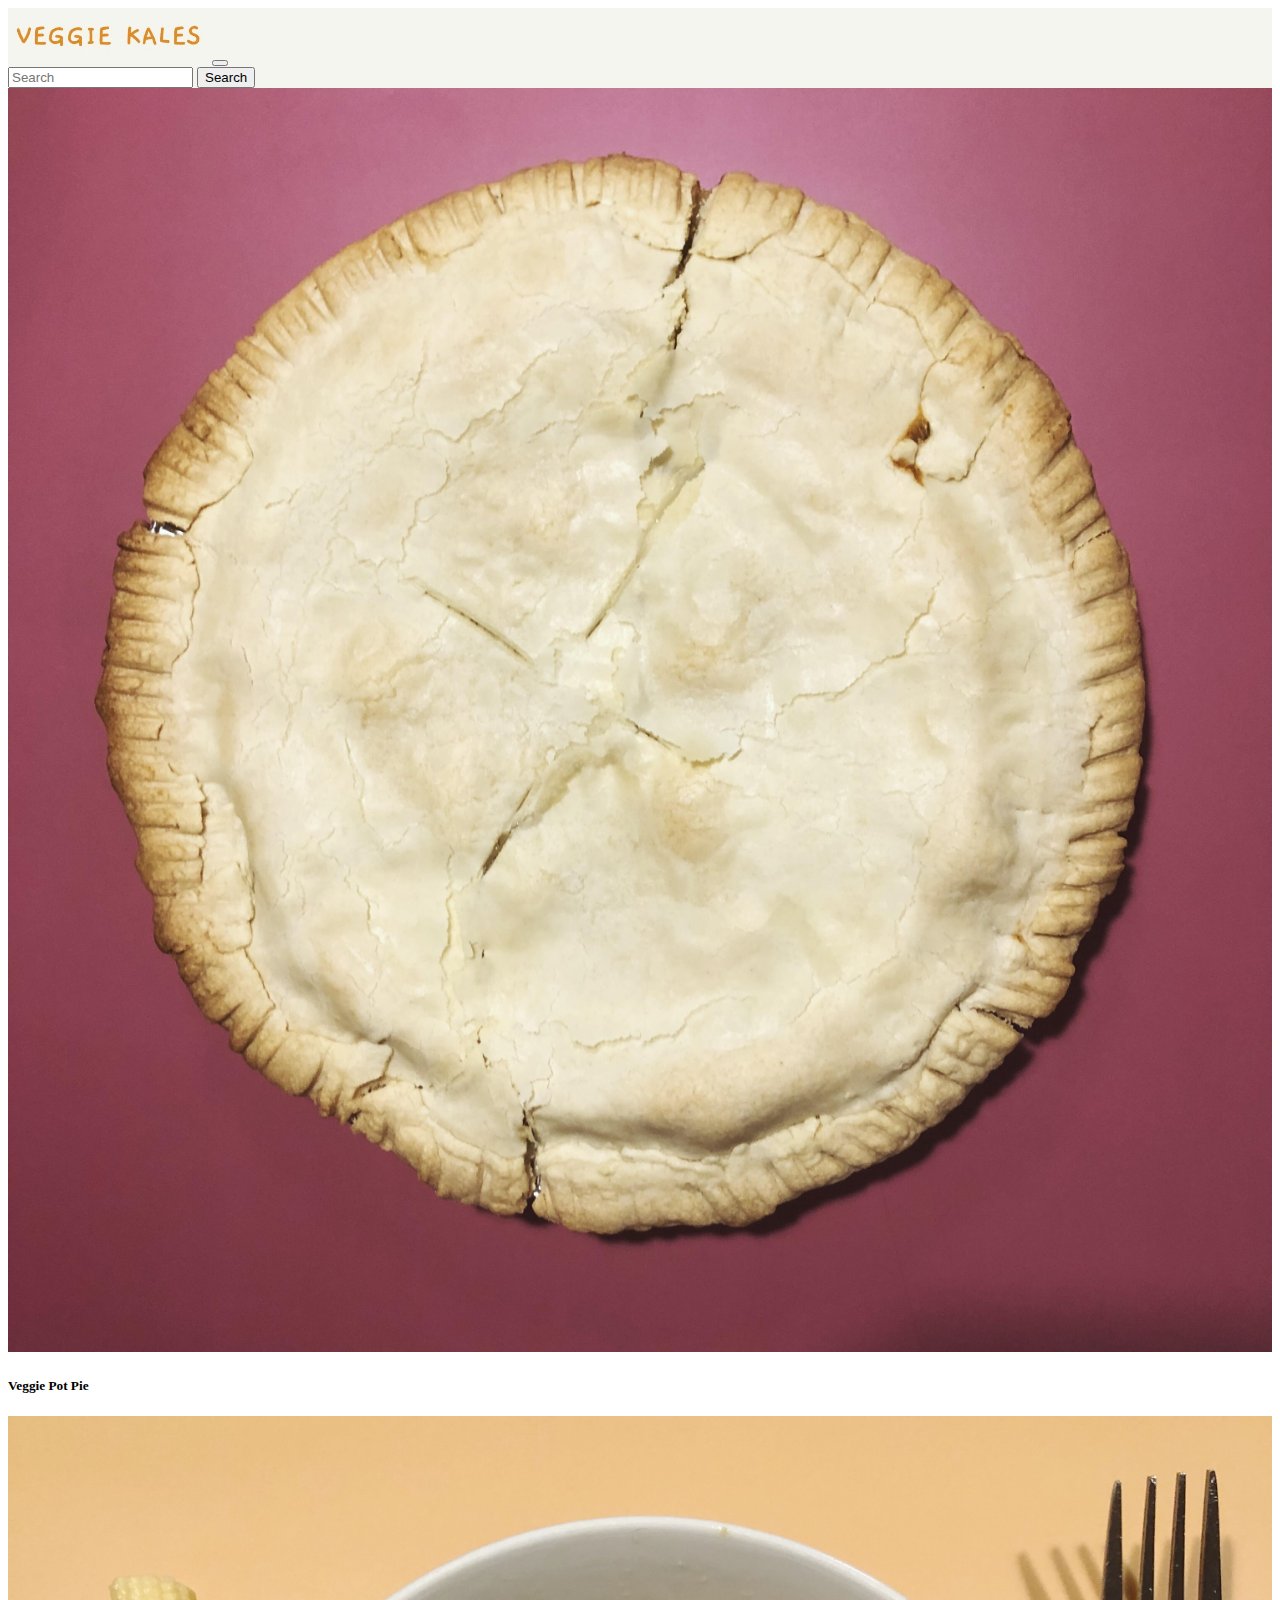
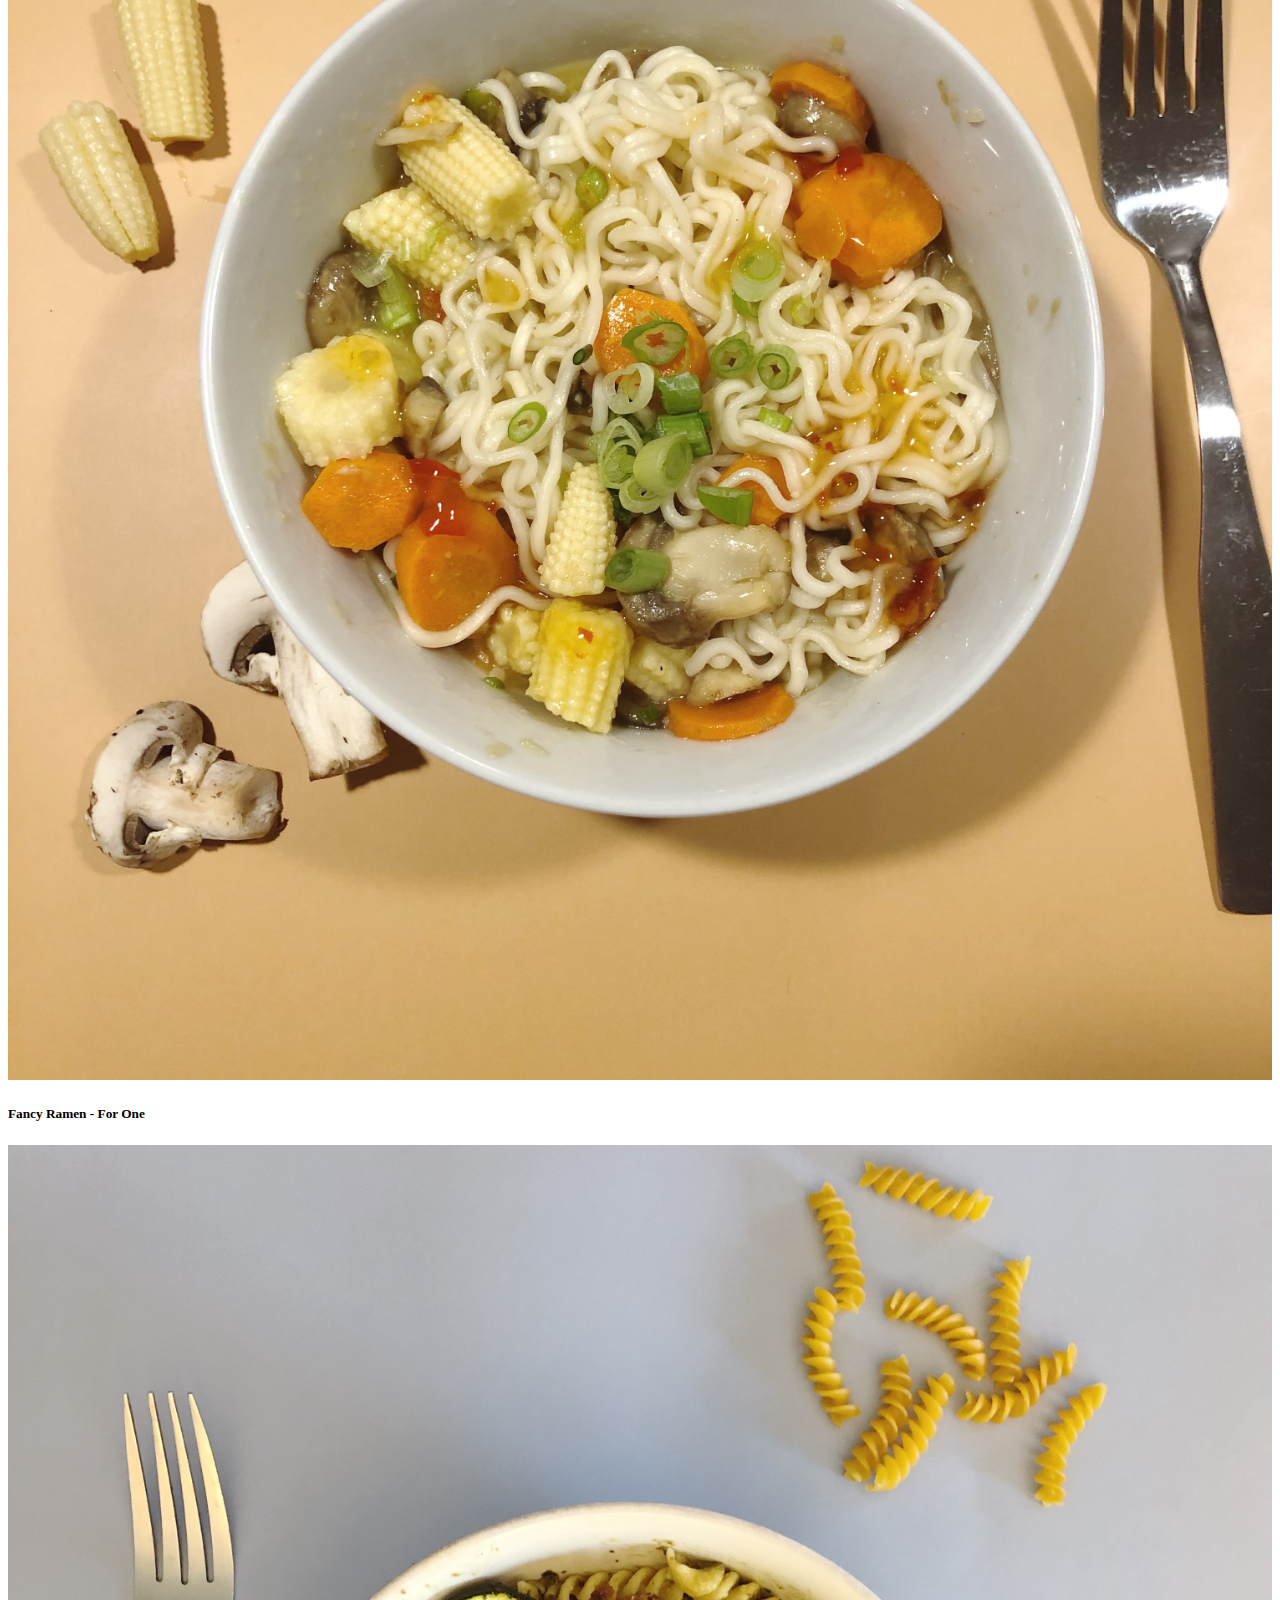
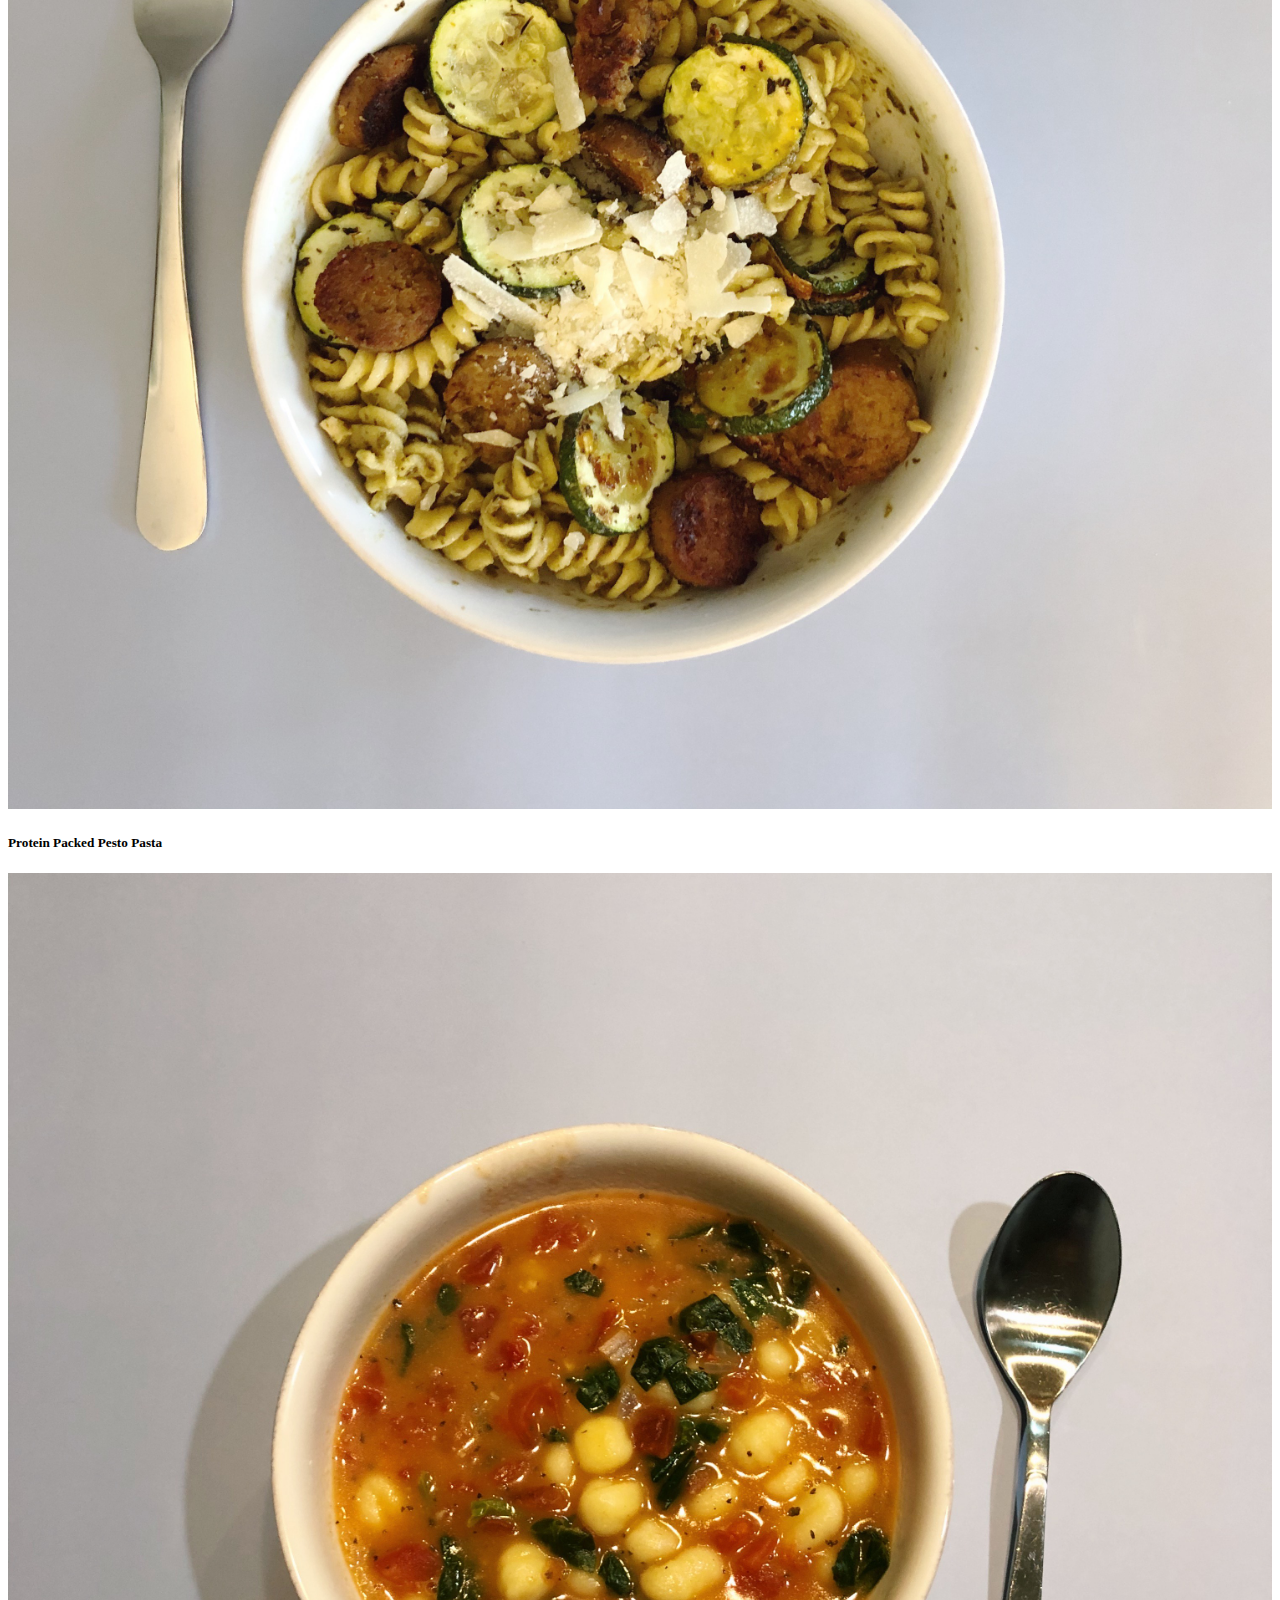
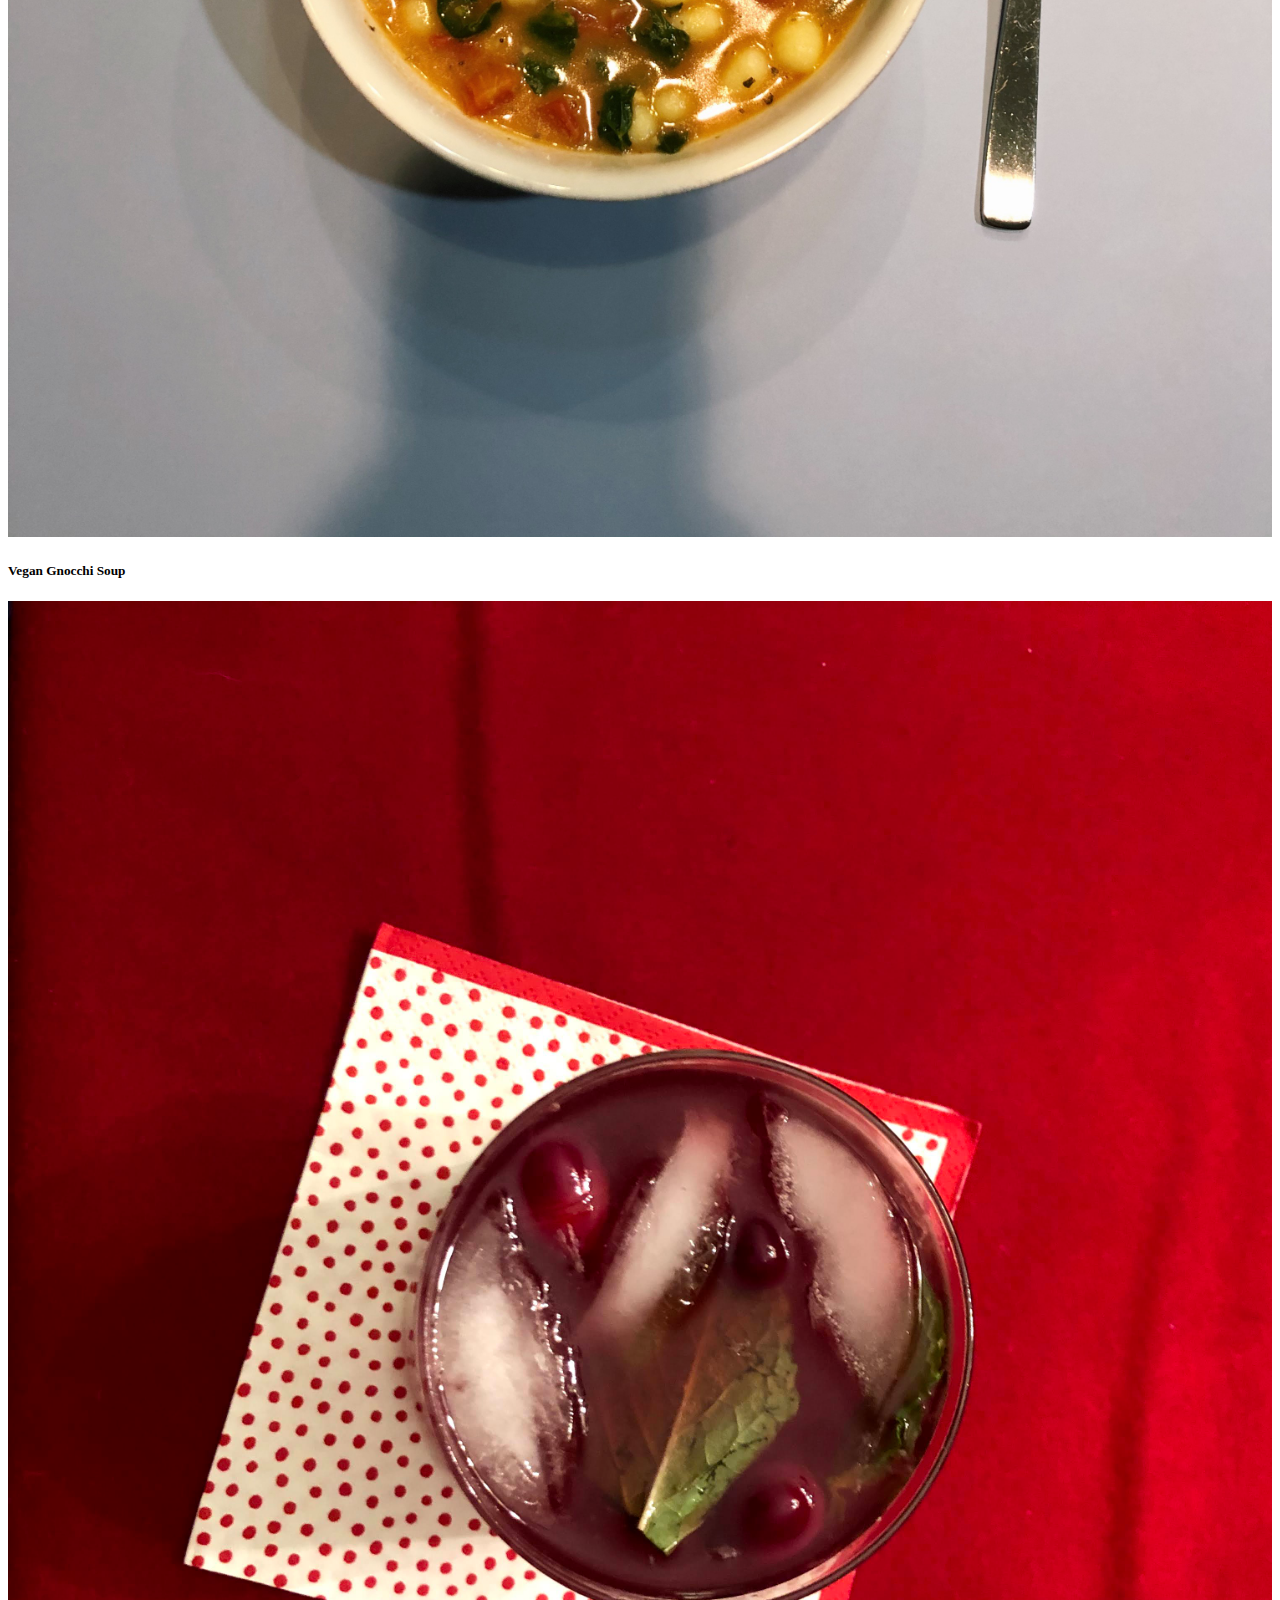
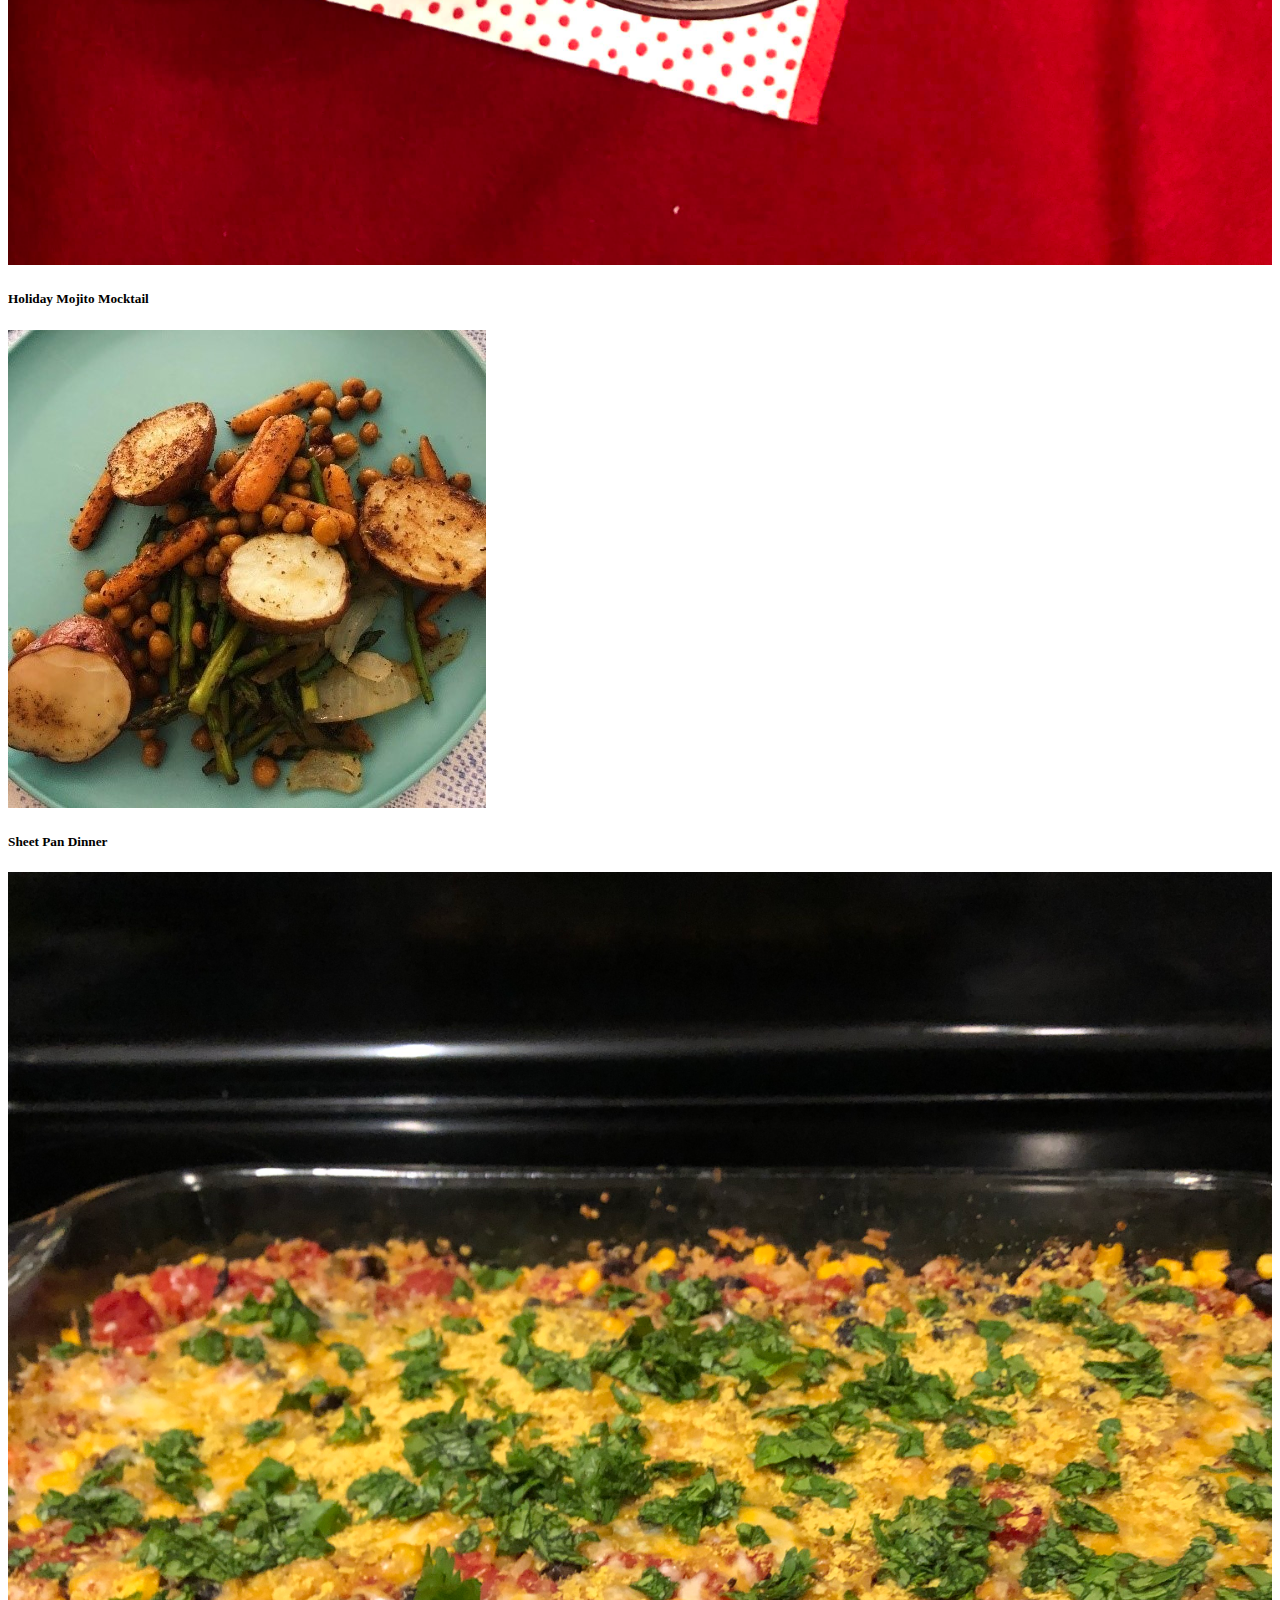
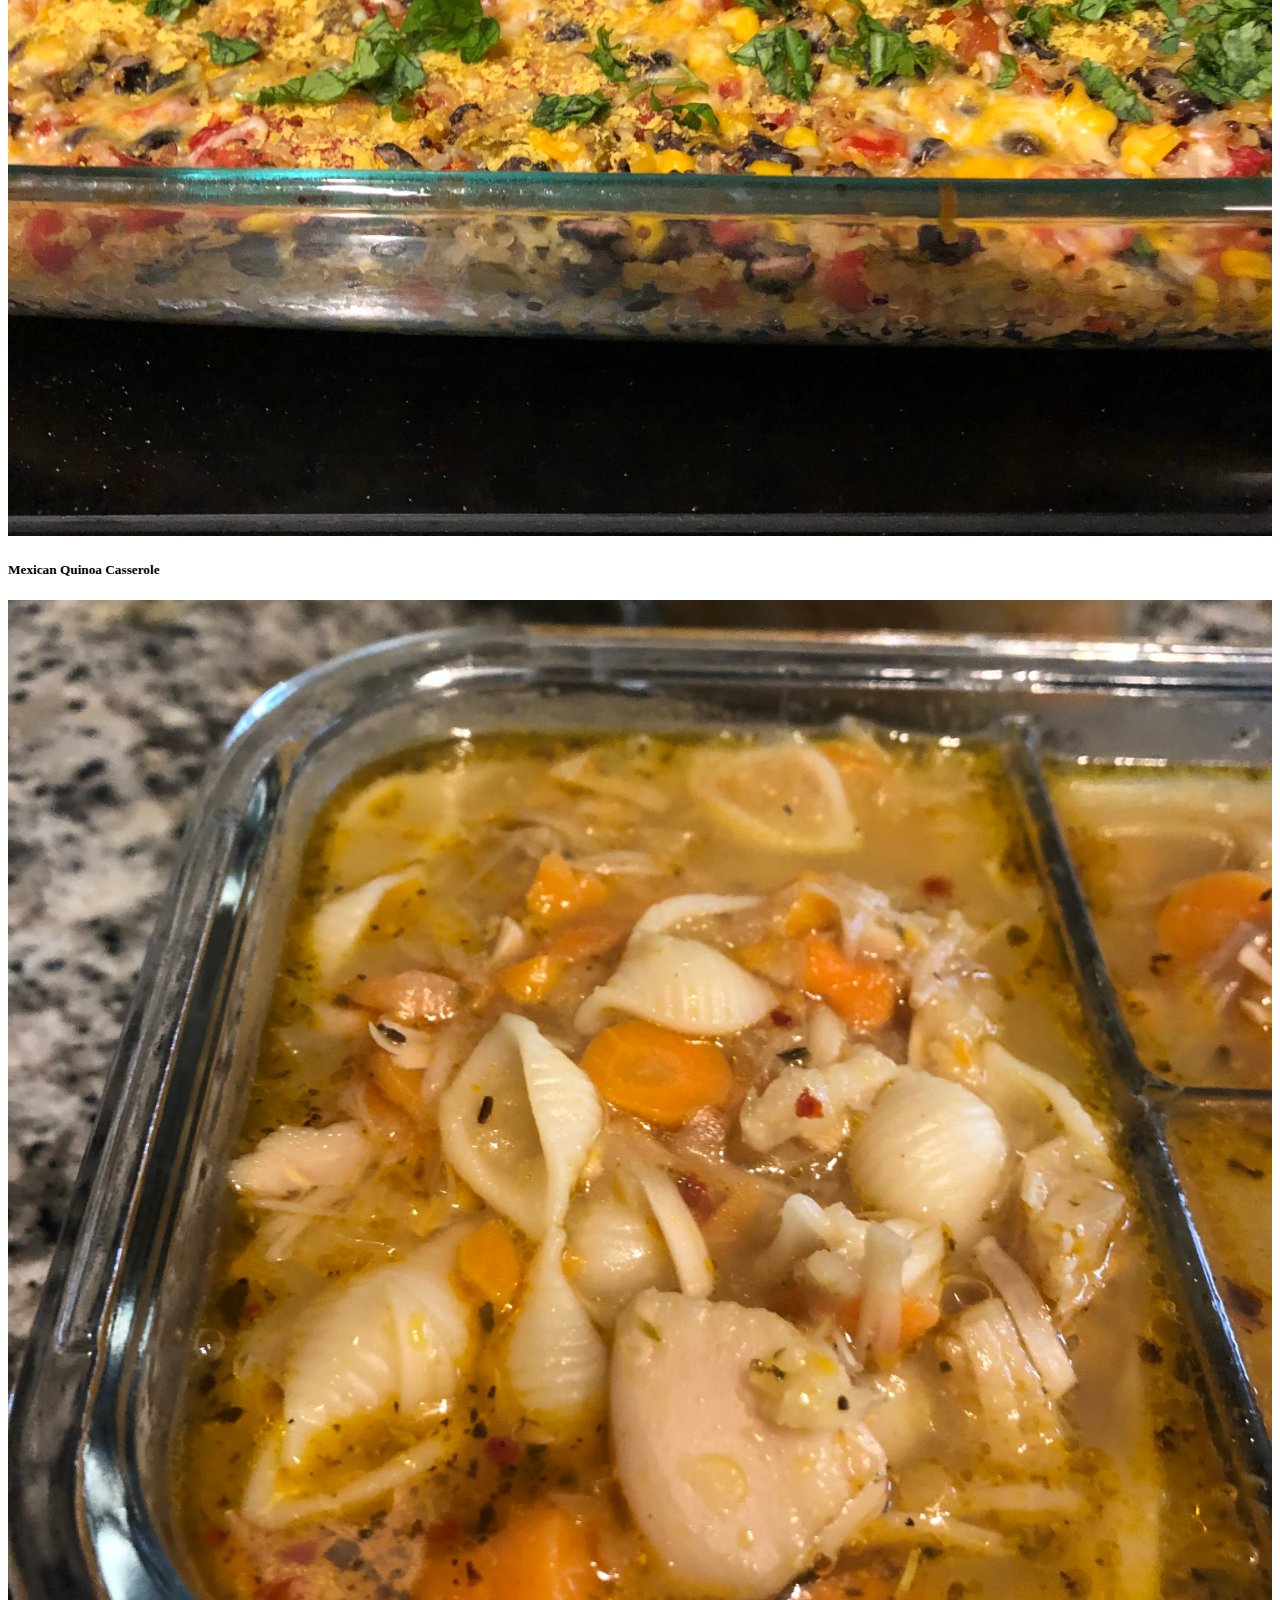
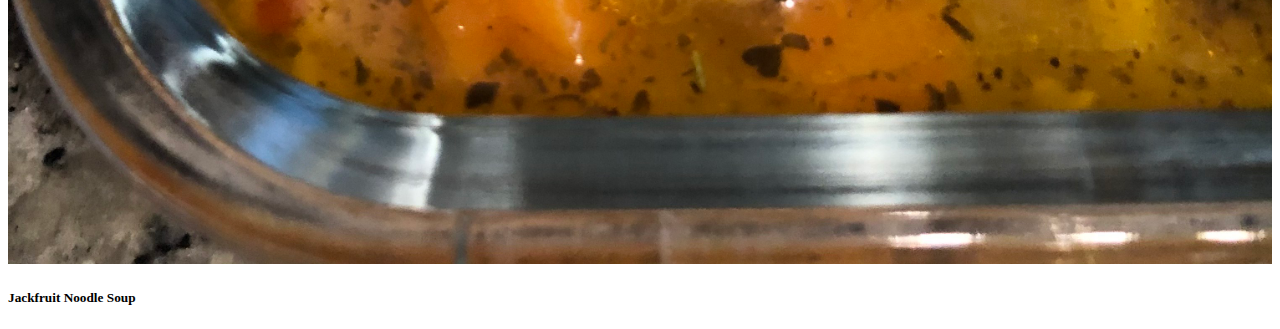
<file: index.html>
<!DOCTYPE html>
<html lang="en">
<head>
    <meta charset="UTF-8">
    <meta name="viewport" content="width=device-width, initial-scale=1.0">
    <link rel="icon" href="./assets/images/icon.png">
    <link rel="stylesheet" href="https://cdnjs.cloudflare.com/ajax/libs/twitter-bootstrap/4.5.3/css/bootstrap.min.css" integrity="sha512-oc9+XSs1H243/FRN9Rw62Fn8EtxjEYWHXRvjS43YtueEewbS6ObfXcJNyohjHqVKFPoXXUxwc+q1K7Dee6vv9g==" crossorigin="anonymous" />
    <link rel="stylesheet" href="./assets/css/styles.css">
    <title>Veggie Kales</title>
</head>
<body>
    <nav class="navbar navbar-expand-lg navbar-light">
        <a href="/"><img src="./assets/images/cropped-alt-logo.jpg" alt="" id="nav-img"></a>
        <button class="navbar-toggler" type="button" data-toggle="collapse" data-target="#navbarText" aria-controls="navbarText" aria-expanded="false" aria-label="Toggle navigation">
            <span class="navbar-toggler-icon"></span>
        </button>
        <div class="collapse navbar-collapse" id="navbarText">
            <form class="form-inline d-none">
                <input class="form-control mr-2 search-form" type="search" placeholder="Search" aria-label="Search">
                <button class="btn btn-outline-success my-2 my-sm-0" type="submit">Search</button>
            </form>
        </div>
    </nav>
    <div class="container" id="recipes-container">
        <div class="row mt-2" id="recipes-row">
        </div>
    </div>
    <script src="https://cdnjs.cloudflare.com/ajax/libs/jquery/3.5.1/jquery.min.js" integrity="sha512-bLT0Qm9VnAYZDflyKcBaQ2gg0hSYNQrJ8RilYldYQ1FxQYoCLtUjuuRuZo+fjqhx/qtq/1itJ0C2ejDxltZVFg==" crossorigin="anonymous"></script>
    <script src="https://cdnjs.cloudflare.com/ajax/libs/twitter-bootstrap/4.5.3/js/bootstrap.min.js" integrity="sha512-8qmis31OQi6hIRgvkht0s6mCOittjMa9GMqtK9hes5iEQBQE/Ca6yGE5FsW36vyipGoWQswBj/QBm2JR086Rkw==" crossorigin="anonymous"></script>
    <script src="./assets/js/recipes.js"></script>
    <script src="./assets/js/indexScript.js"></script>
</body>
</html>
</file>
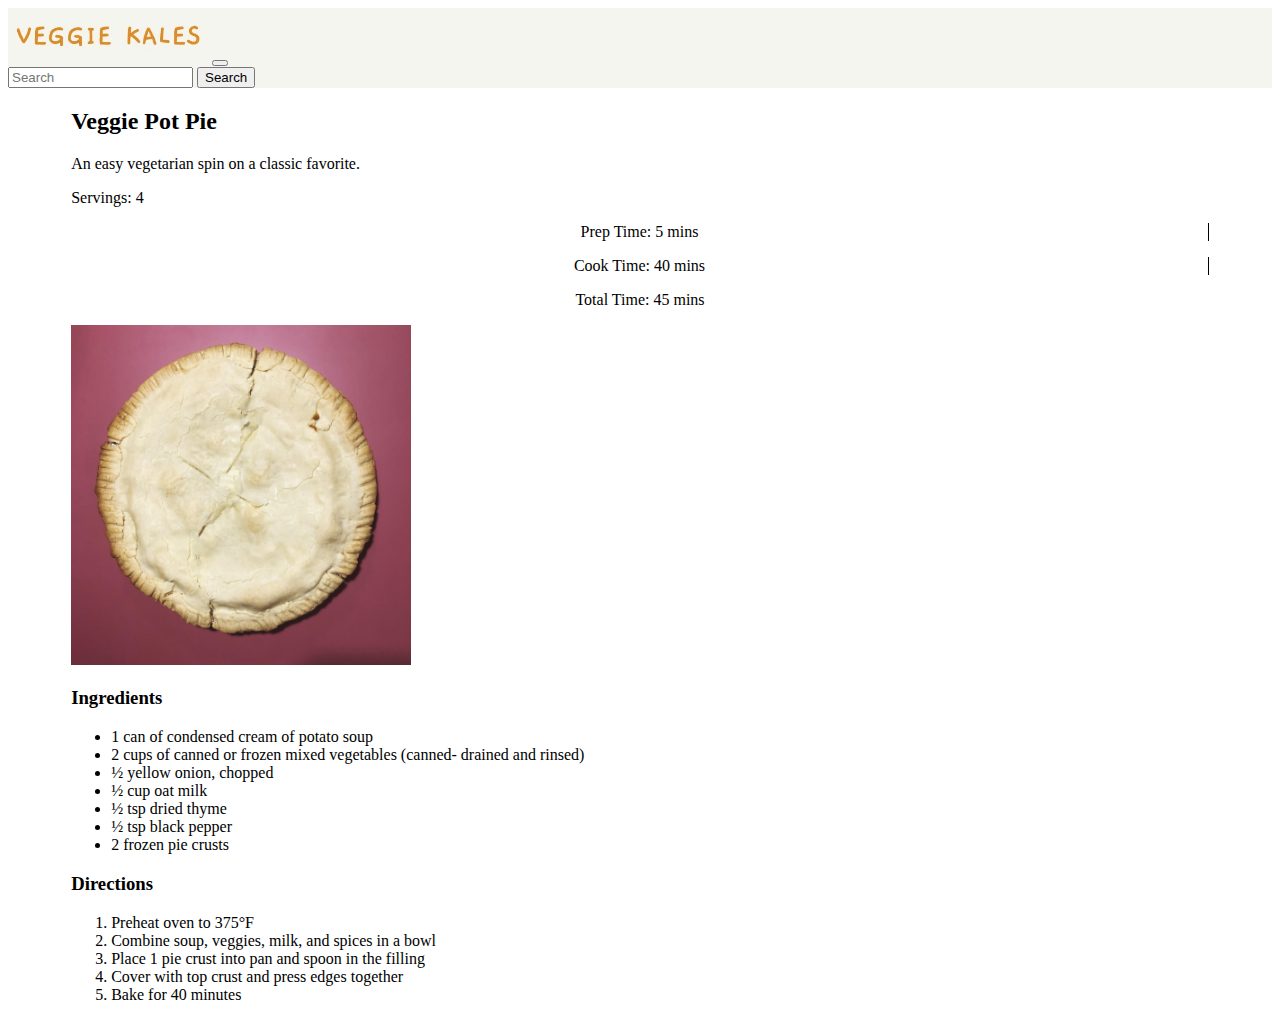
<file: recipes.html>
<!DOCTYPE html>
<html lang="en">
<head>
    <meta charset="UTF-8">
    <meta name="viewport" content="width=device-width, initial-scale=1.0">
    <link rel="icon" href="./assets/images/icon.png">
    <link rel="stylesheet" href="https://cdnjs.cloudflare.com/ajax/libs/twitter-bootstrap/4.5.3/css/bootstrap.min.css" integrity="sha512-oc9+XSs1H243/FRN9Rw62Fn8EtxjEYWHXRvjS43YtueEewbS6ObfXcJNyohjHqVKFPoXXUxwc+q1K7Dee6vv9g==" crossorigin="anonymous" />
    <link rel="stylesheet" href="./assets/css/styles.css">
    <title>Veggie Kales</title>
</head>
<body>
    <nav class="navbar navbar-expand-lg navbar-light">
        <a href="/"><img src="./assets/images/cropped-alt-logo.jpg" alt="" id="nav-img"></a>
        <button class="navbar-toggler" type="button" data-toggle="collapse" data-target="#navbarText" aria-controls="navbarText" aria-expanded="false" aria-label="Toggle navigation">
            <span class="navbar-toggler-icon"></span>
        </button>
        <div class="collapse navbar-collapse" id="navbarText">
            <form class="form-inline d-none">
                <input class="form-control mr-2 search-form" type="search" placeholder="Search" aria-label="Search">
                <button class="btn btn-outline-success my-2 my-sm-0" type="submit">Search</button>
            </form>
        </div>
    </nav>
    <section id="recipe">
        <h2 id="recipe-title"></h2>
        <p id="description"></p>
        <p id="servings"></p>
        <div class="time d-flex">
            <p class="prep-time">Prep Time: <span id="prep-time"></span></p>
            <p class="cook-time">Cook Time: <span id="cook-time"></span></p>
            <p class="total-time">Total Time: <span id="total-time"></span></p>
        </div>
        <img src="" alt="" id="recipe-img">
        <h3>Ingredients</h3>
        <div class="ingredients-container"></div>
        <h3>Directions</h3>
        <div class="directions-container"></div>
    </section>

    <script src="https://cdnjs.cloudflare.com/ajax/libs/jquery/3.5.1/jquery.min.js" integrity="sha512-bLT0Qm9VnAYZDflyKcBaQ2gg0hSYNQrJ8RilYldYQ1FxQYoCLtUjuuRuZo+fjqhx/qtq/1itJ0C2ejDxltZVFg==" crossorigin="anonymous"></script>
    <script src="https://cdnjs.cloudflare.com/ajax/libs/twitter-bootstrap/4.5.3/js/bootstrap.min.js" integrity="sha512-8qmis31OQi6hIRgvkht0s6mCOittjMa9GMqtK9hes5iEQBQE/Ca6yGE5FsW36vyipGoWQswBj/QBm2JR086Rkw==" crossorigin="anonymous"></script>
    <script src="./assets/js/recipes.js"></script>
    <script src="./assets/js/recipeScript.js"></script>
</body>
</html>
</file>
<file: assets/css/styles.css>
.navbar {
    background-color: #F4F5EE;
}
#nav-img {
    width: 200px;
}
.search-form {
    width: auto;
}

.navbar-collapse {
    justify-content: flex-end;
}

.recipe-container:hover{
    cursor: pointer;
}
.recipe-img {
    max-width: 100%;
}

#recipe {
    margin: 5px 5%
}
#recipe-img {
    width: 340px
}

.time p {
    padding-left: 5px;
    padding-right: 5px;
    border-right: solid 1px black;

    text-align: center;
}
.time p:last-child {
    border: none ;
}
</file>
